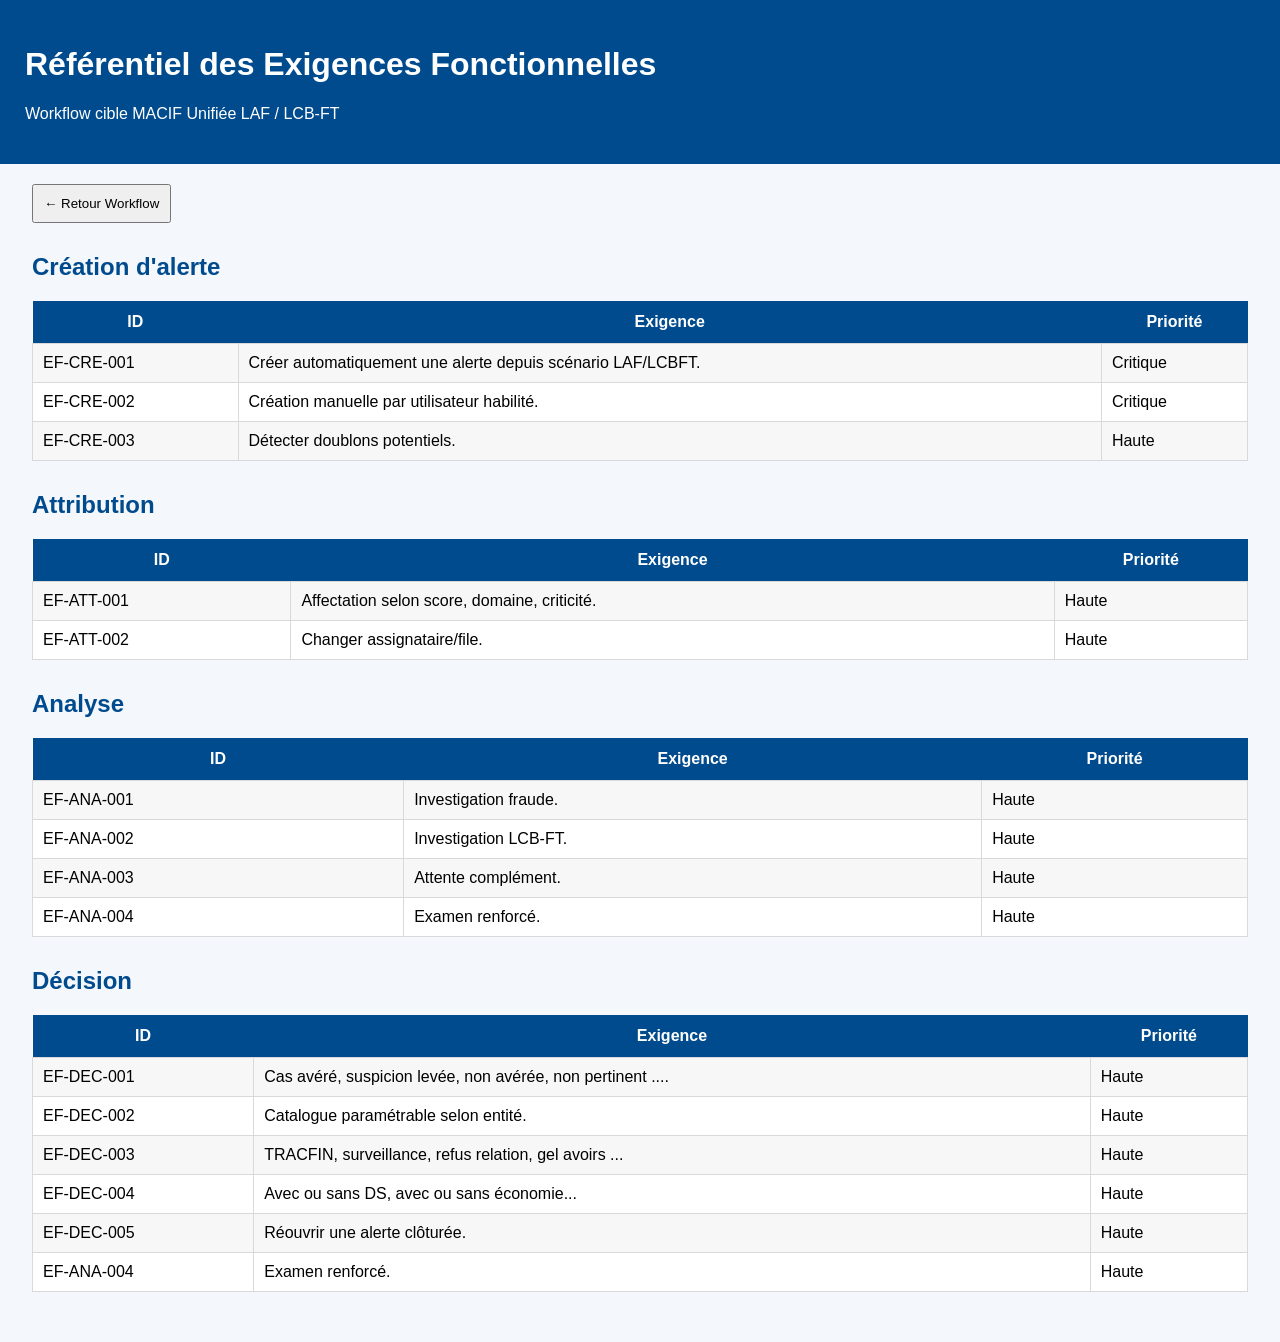
<file: Exigences.html>
<!DOCTYPE html>
<html lang="fr">
<head>
<meta charset="UTF-8">
<title>Exigences Fonctionnelles</title>
<link rel="stylesheet" href="./WFM.CSS?v=2">
</head>

<body>

<header class="header">
    <h1>Référentiel des Exigences Fonctionnelles</h1>
    <p>Workflow cible MACIF Unifiée LAF / LCB-FT</p>
</header>

<div class="container">

    <button onclick="history.back()">
        ← Retour Workflow
    </button>

    <h2>Création d'alerte</h2>

    <table>
        <tr>
            <th>ID</th>
            <th>Exigence</th>
            <th>Priorité</th>
        </tr>

        <tr>
            <td>EF-CRE-001</td>
            <td>Créer automatiquement une alerte depuis scénario LAF/LCBFT.</td>
            <td>Critique</td>
        </tr>

        <tr>
            <td>EF-CRE-002</td>
            <td>Création manuelle par utilisateur habilité.</td>
            <td>Critique</td>
        </tr>

        <tr>
            <td>EF-CRE-003</td>
            <td>Détecter doublons potentiels.</td>
            <td>Haute</td>
        </tr>

    </table>

    <h2>Attribution</h2>

    <table>
        <tr>
            <th>ID</th>
            <th>Exigence</th>
            <th>Priorité</th>
        </tr>

        <tr>
            <td>EF-ATT-001</td>
            <td>Affectation selon score, domaine, criticité.</td>
            <td>Haute</td>
        </tr>

        <tr>
            <td>EF-ATT-002</td>
            <td>Changer assignataire/file.</td>
            <td>Haute</td>
        </tr>

    </table>

 

    <h2>Analyse</h2>

    <table>
        <tr>
            <th>ID</th>
            <th>Exigence</th>
            <th>Priorité</th>
        </tr>

        <tr>
            <td>EF-ANA-001</td>
            <td>Investigation fraude.</td>
            <td>Haute</td>
        </tr>

        <tr>
            <td>EF-ANA-002</td>
            <td>Investigation LCB-FT.</td>
            <td>Haute</td>
        </tr>

        <tr>
            <td>EF-ANA-003</td>
            <td>Attente complément.</td>
            <td>Haute</td>
        </tr>

         <tr>
            <td>EF-ANA-004</td>
            <td>Examen renforcé.</td>
            <td>Haute</td>
        </tr>

    </table>

<h2>Décision</h2>

    <table>
        <tr>
            <th>ID</th>
            <th>Exigence</th>
            <th>Priorité</th>
        </tr>

        <tr>
            <td>EF-DEC-001</td>
            <td>Cas avéré, suspicion levée, non avérée, non pertinent ....</td>
            <td>Haute</td>
        </tr>

        <tr>
            <td>EF-DEC-002</td>
            <td>Catalogue paramétrable selon entité.</td>
            <td>Haute</td>
        </tr>

        <tr>
            <td>EF-DEC-003</td>
            <td>TRACFIN, surveillance, refus relation, gel avoirs ...</td>
            <td>Haute</td>
        </tr>
        <tr>
            <td>EF-DEC-004</td>
            <td>Avec ou sans DS, avec ou sans économie...</td>
            <td>Haute</td>
        </tr>
        <tr>
            <td>EF-DEC-005</td>
            <td>Réouvrir une alerte clôturée.</td>
            <td>Haute</td>
        </tr>

         <tr>
            <td>EF-ANA-004</td>
            <td>Examen renforcé.</td>
            <td>Haute</td>
        </tr>

    </table>

</div>

</body>
</html>
</file>
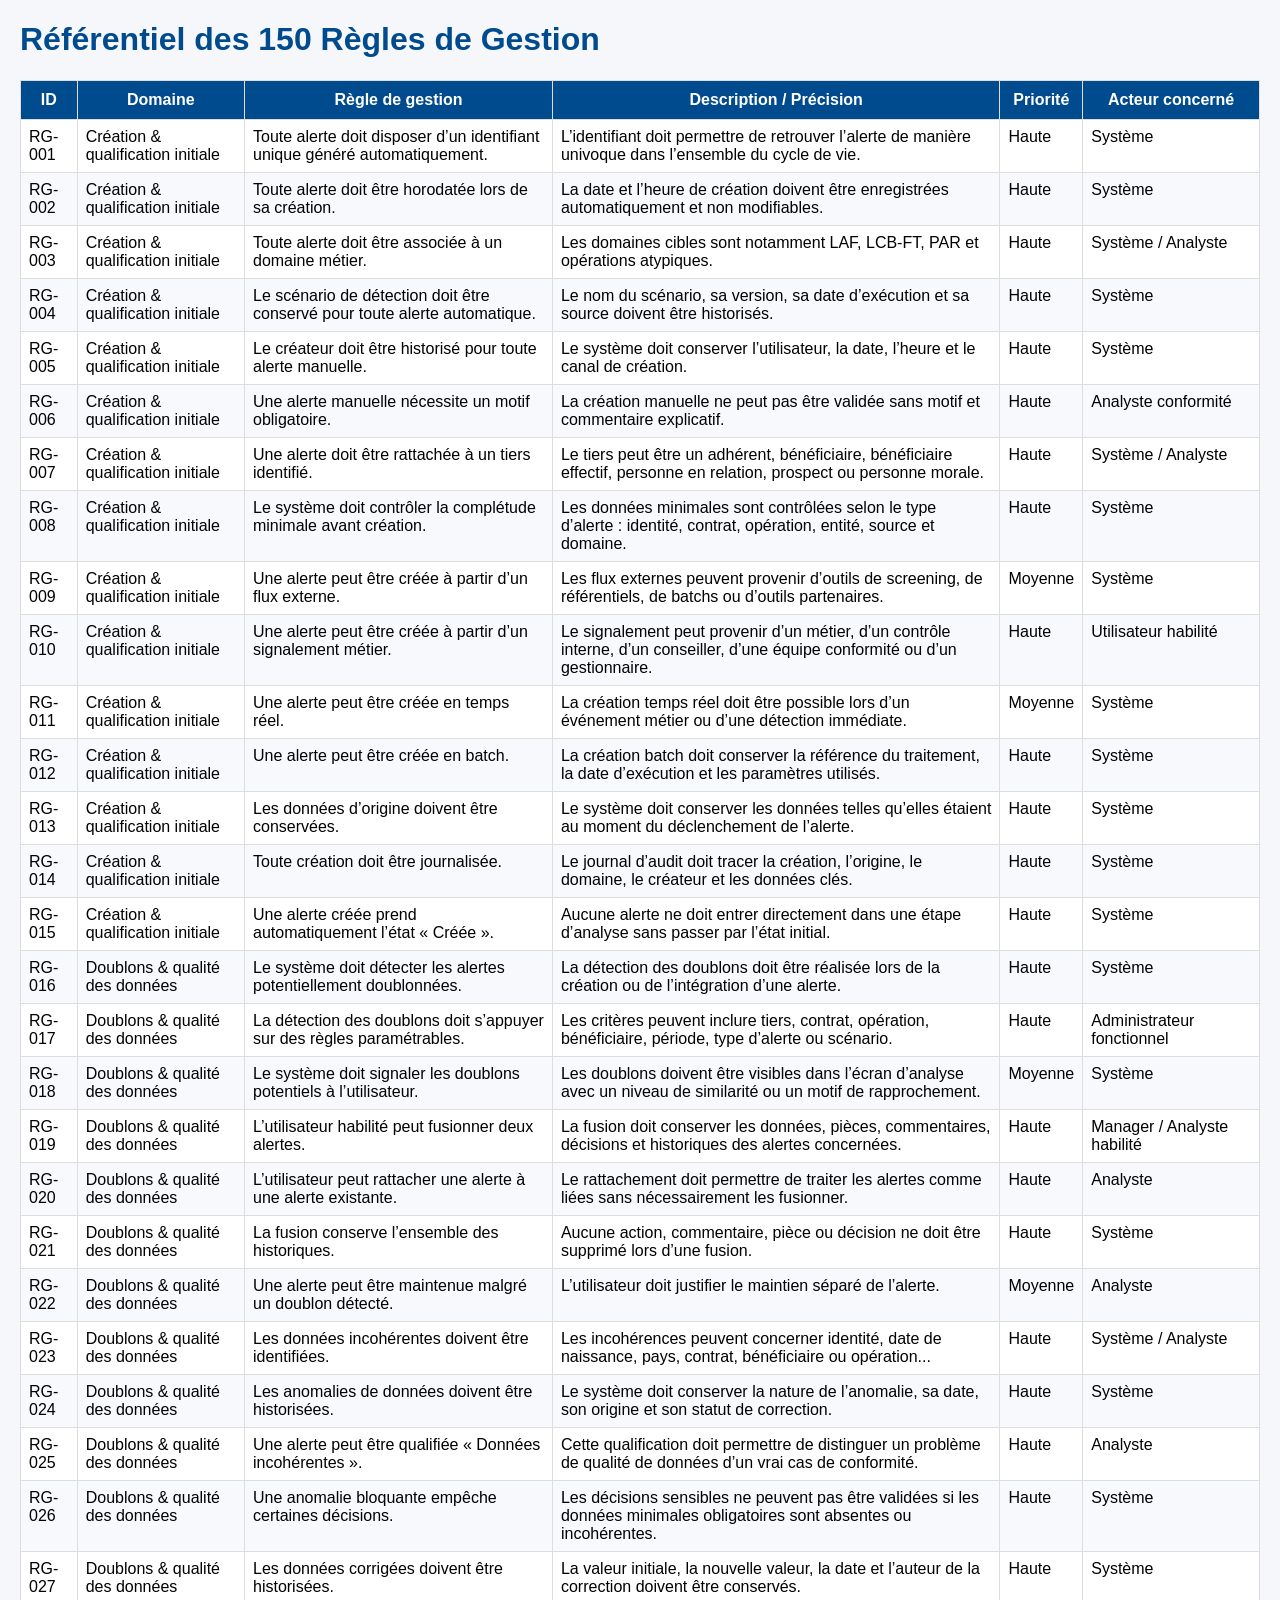
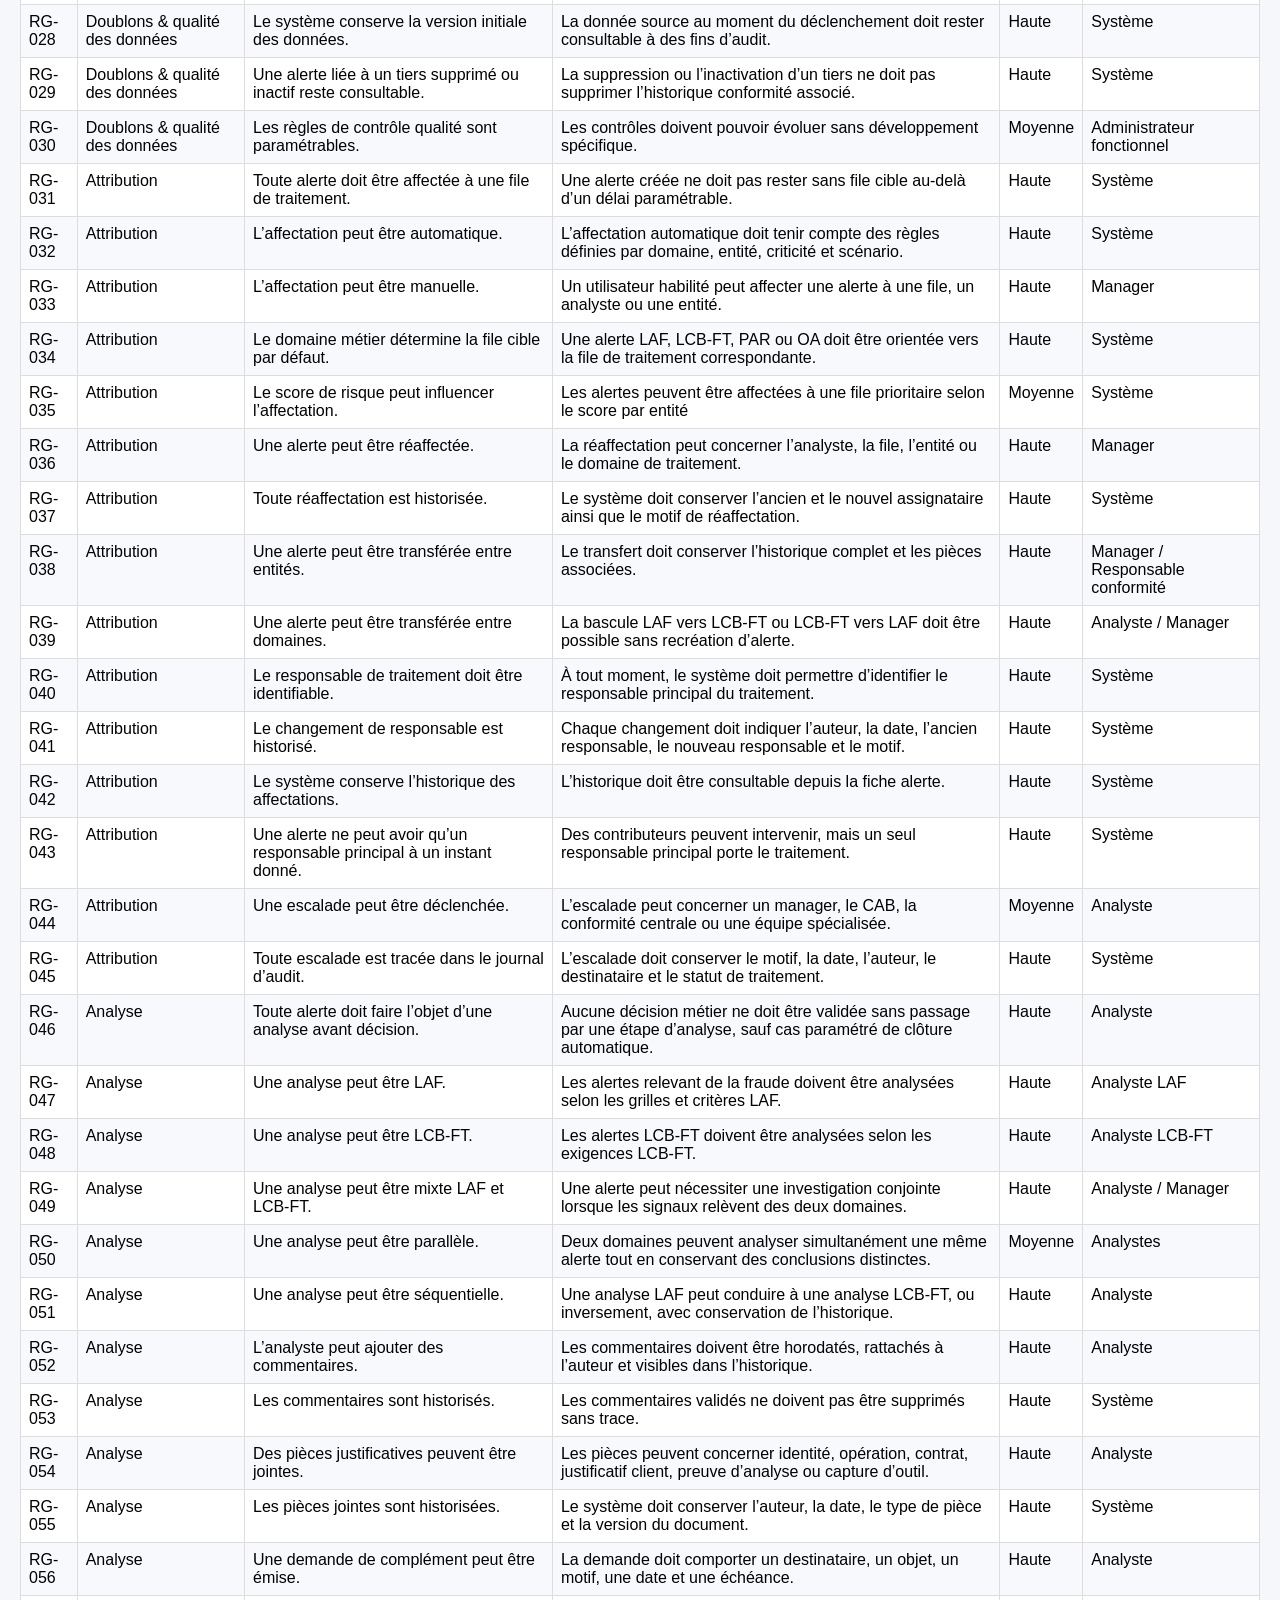
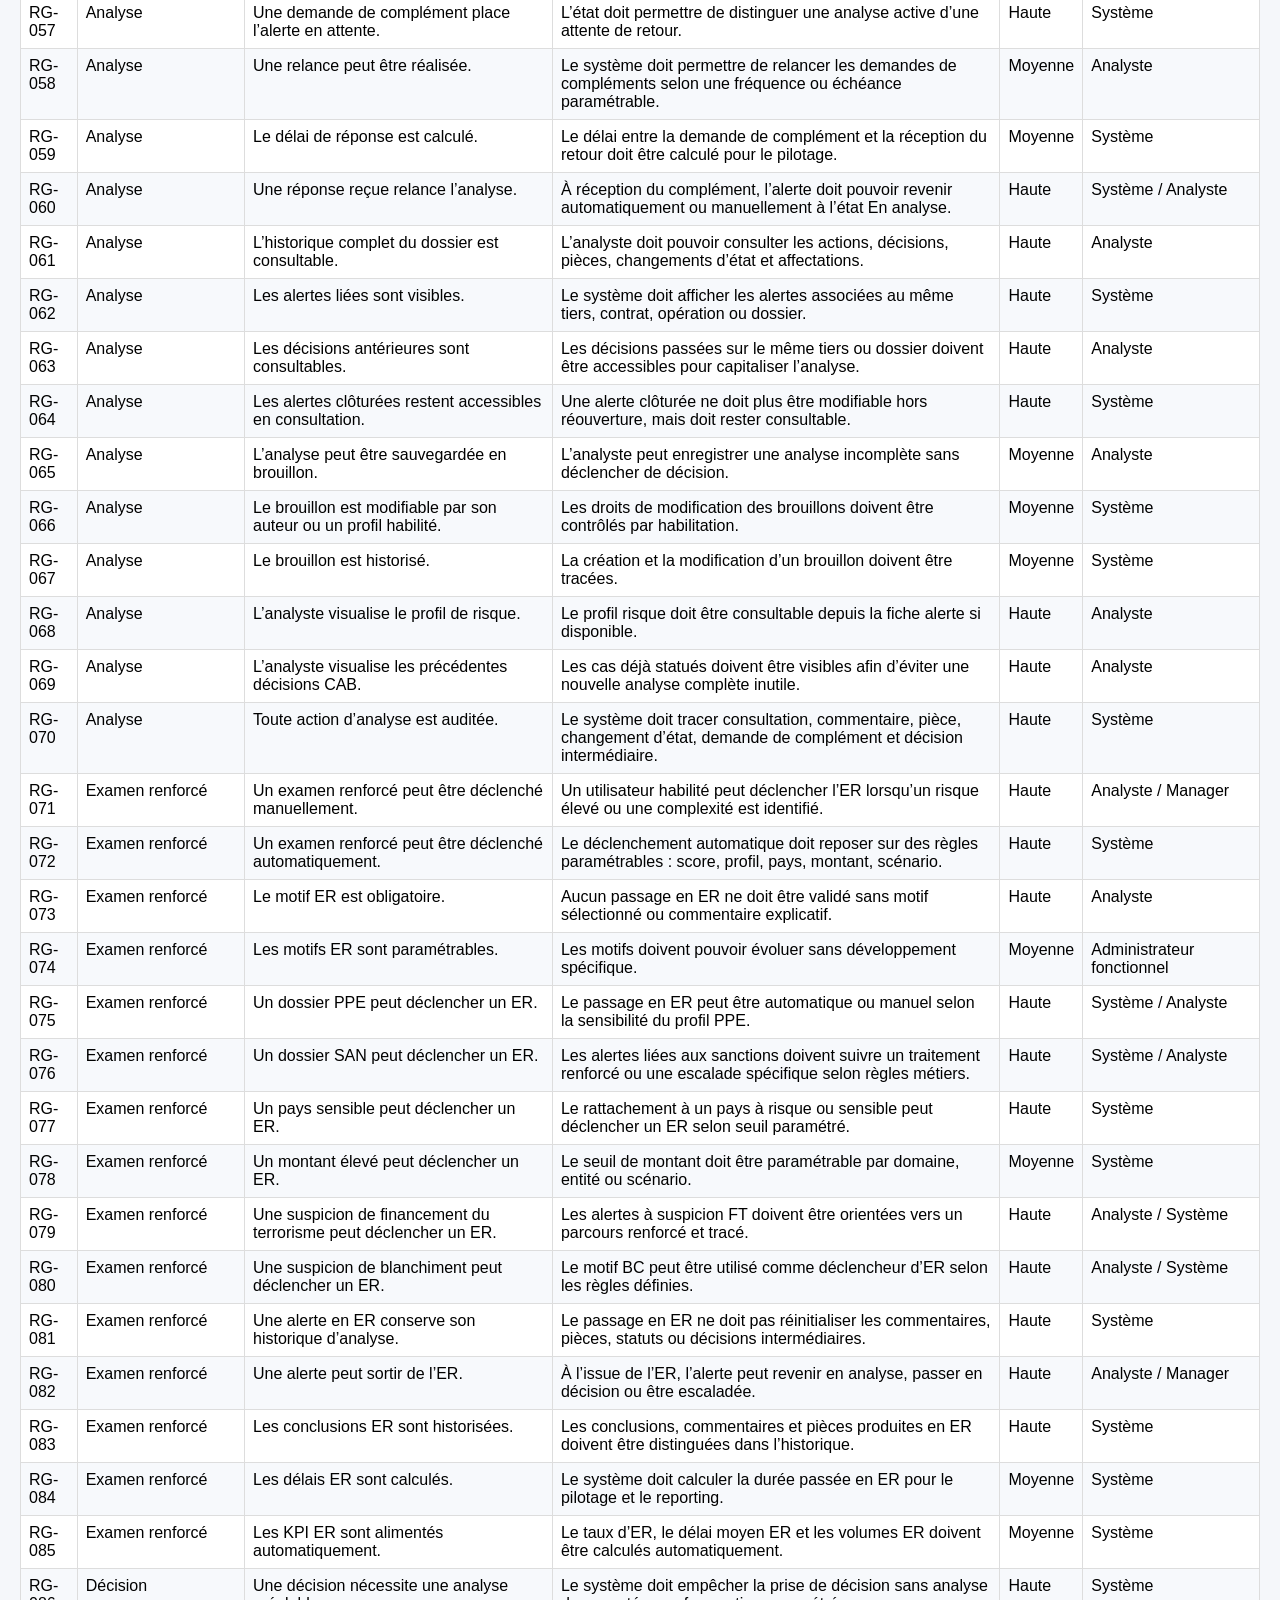
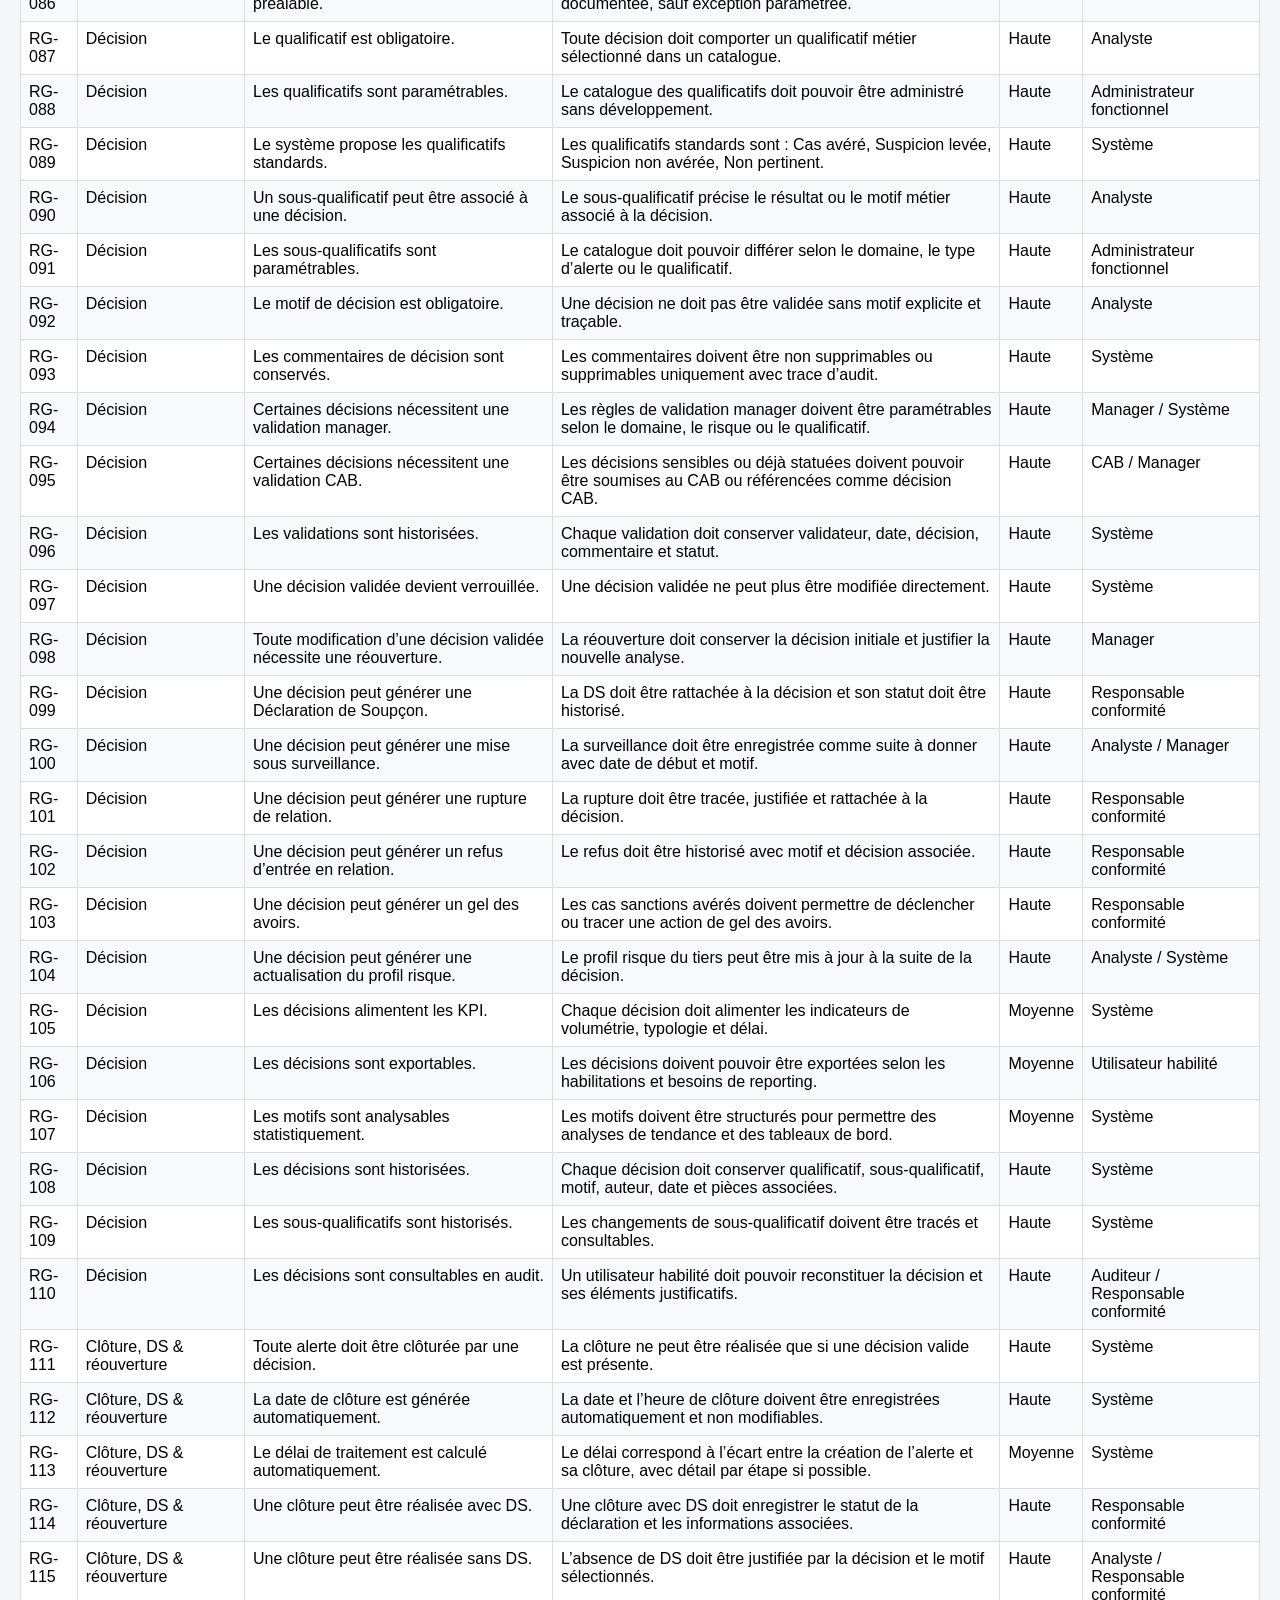
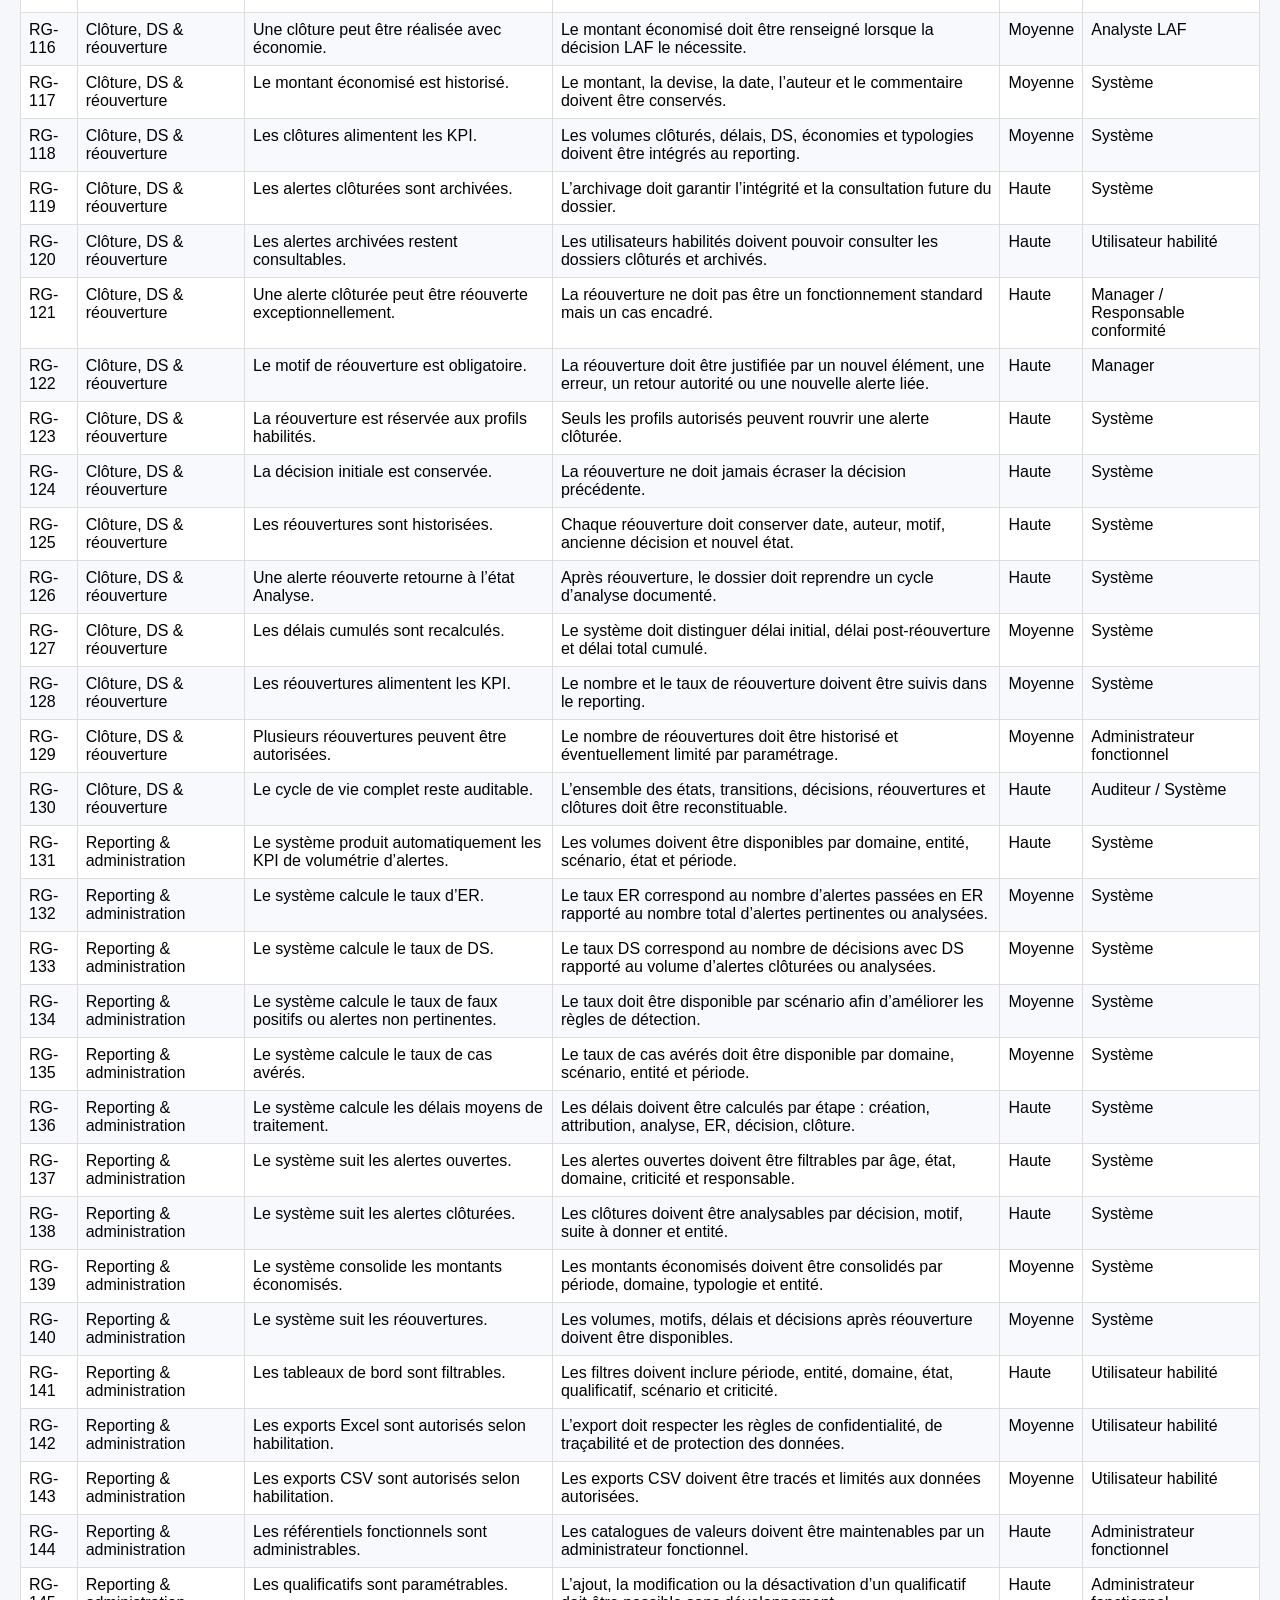
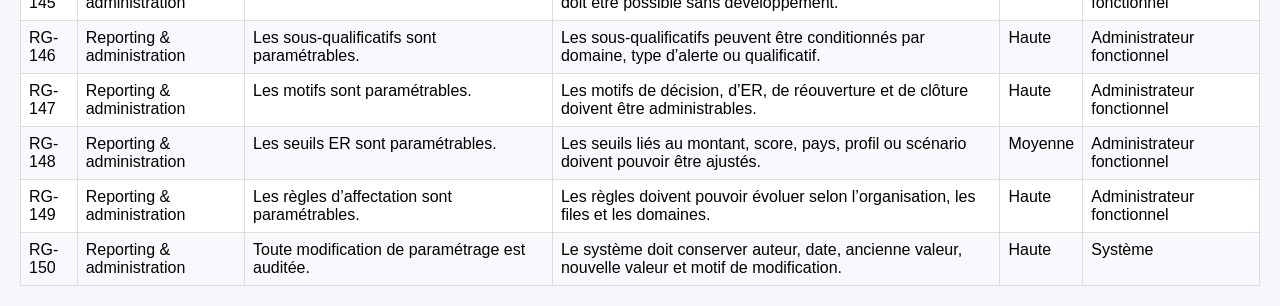
<file: ReglesGestion_Complet.html>
<!DOCTYPE html><html lang='fr'><head><meta charset='UTF-8'>
<title>ReglesGestion</title>
<style>
body{font-family:Arial,sans-serif;margin:20px;background:#f5f7fa}
h1{color:#004b8d}
table{width:100%;border-collapse:collapse;background:white}
th{background:#004b8d;color:white;padding:10px;border:1px solid #ddd}
td{border:1px solid #ddd;padding:8px;vertical-align:top}
tr:nth-child(even){background:#f7f9fc}
</style></head><body>
<h1>Référentiel des 150 Règles de Gestion</h1>
<table><thead><tr><th>ID</th><th>Domaine</th><th>Règle de gestion</th><th>Description / Précision</th><th>Priorité</th><th>Acteur concerné</th></tr></thead><tbody><tr><td>RG-001</td><td>Création &amp; qualification initiale</td><td>Toute alerte doit disposer d’un identifiant unique généré automatiquement.</td><td>L’identifiant doit permettre de retrouver l’alerte de manière univoque dans l’ensemble du cycle de vie.</td><td>Haute</td><td>Système</td></tr><tr><td>RG-002</td><td>Création &amp; qualification initiale</td><td>Toute alerte doit être horodatée lors de sa création.</td><td>La date et l’heure de création doivent être enregistrées automatiquement et non modifiables.</td><td>Haute</td><td>Système</td></tr><tr><td>RG-003</td><td>Création &amp; qualification initiale</td><td>Toute alerte doit être associée à un domaine métier.</td><td>Les domaines cibles sont notamment LAF, LCB-FT, PAR et opérations atypiques.</td><td>Haute</td><td>Système / Analyste</td></tr><tr><td>RG-004</td><td>Création &amp; qualification initiale</td><td>Le scénario de détection doit être conservé pour toute alerte automatique.</td><td>Le nom du scénario, sa version, sa date d’exécution et sa source doivent être historisés.</td><td>Haute</td><td>Système</td></tr><tr><td>RG-005</td><td>Création &amp; qualification initiale</td><td>Le créateur doit être historisé pour toute alerte manuelle.</td><td>Le système doit conserver l’utilisateur, la date, l’heure et le canal de création.</td><td>Haute</td><td>Système</td></tr><tr><td>RG-006</td><td>Création &amp; qualification initiale</td><td>Une alerte manuelle nécessite un motif obligatoire.</td><td>La création manuelle ne peut pas être validée sans motif et commentaire explicatif.</td><td>Haute</td><td>Analyste conformité</td></tr><tr><td>RG-007</td><td>Création &amp; qualification initiale</td><td>Une alerte doit être rattachée à un tiers identifié.</td><td>Le tiers peut être un adhérent, bénéficiaire, bénéficiaire effectif, personne en relation, prospect ou personne morale.</td><td>Haute</td><td>Système / Analyste</td></tr><tr><td>RG-008</td><td>Création &amp; qualification initiale</td><td>Le système doit contrôler la complétude minimale avant création.</td><td>Les données minimales sont contrôlées selon le type d’alerte : identité, contrat, opération, entité, source et domaine.</td><td>Haute</td><td>Système</td></tr><tr><td>RG-009</td><td>Création &amp; qualification initiale</td><td>Une alerte peut être créée à partir d’un flux externe.</td><td>Les flux externes peuvent provenir d’outils de screening, de référentiels, de batchs ou d’outils partenaires.</td><td>Moyenne</td><td>Système</td></tr><tr><td>RG-010</td><td>Création &amp; qualification initiale</td><td>Une alerte peut être créée à partir d’un signalement métier.</td><td>Le signalement peut provenir d’un métier, d’un contrôle interne, d’un conseiller, d’une équipe conformité ou d’un gestionnaire.</td><td>Haute</td><td>Utilisateur habilité</td></tr><tr><td>RG-011</td><td>Création &amp; qualification initiale</td><td>Une alerte peut être créée en temps réel.</td><td>La création temps réel doit être possible lors d’un événement métier ou d’une détection immédiate.</td><td>Moyenne</td><td>Système</td></tr><tr><td>RG-012</td><td>Création &amp; qualification initiale</td><td>Une alerte peut être créée en batch.</td><td>La création batch doit conserver la référence du traitement, la date d’exécution et les paramètres utilisés.</td><td>Haute</td><td>Système</td></tr><tr><td>RG-013</td><td>Création &amp; qualification initiale</td><td>Les données d’origine doivent être conservées.</td><td>Le système doit conserver les données telles qu’elles étaient au moment du déclenchement de l’alerte.</td><td>Haute</td><td>Système</td></tr><tr><td>RG-014</td><td>Création &amp; qualification initiale</td><td>Toute création doit être journalisée.</td><td>Le journal d’audit doit tracer la création, l’origine, le domaine, le créateur et les données clés.</td><td>Haute</td><td>Système</td></tr><tr><td>RG-015</td><td>Création &amp; qualification initiale</td><td>Une alerte créée prend automatiquement l’état « Créée ».</td><td>Aucune alerte ne doit entrer directement dans une étape d’analyse sans passer par l’état initial.</td><td>Haute</td><td>Système</td></tr><tr><td>RG-016</td><td>Doublons &amp; qualité des données</td><td>Le système doit détecter les alertes potentiellement doublonnées.</td><td>La détection des doublons doit être réalisée lors de la création ou de l’intégration d’une alerte.</td><td>Haute</td><td>Système</td></tr><tr><td>RG-017</td><td>Doublons &amp; qualité des données</td><td>La détection des doublons doit s’appuyer sur des règles paramétrables.</td><td>Les critères peuvent inclure tiers, contrat, opération, bénéficiaire, période, type d’alerte ou scénario.</td><td>Haute</td><td>Administrateur fonctionnel</td></tr><tr><td>RG-018</td><td>Doublons &amp; qualité des données</td><td>Le système doit signaler les doublons potentiels à l’utilisateur.</td><td>Les doublons doivent être visibles dans l’écran d’analyse avec un niveau de similarité ou un motif de rapprochement.</td><td>Moyenne</td><td>Système</td></tr><tr><td>RG-019</td><td>Doublons &amp; qualité des données</td><td>L’utilisateur habilité peut fusionner deux alertes.</td><td>La fusion doit conserver les données, pièces, commentaires, décisions et historiques des alertes concernées.</td><td>Haute</td><td>Manager / Analyste habilité</td></tr><tr><td>RG-020</td><td>Doublons &amp; qualité des données</td><td>L’utilisateur peut rattacher une alerte à une alerte existante.</td><td>Le rattachement doit permettre de traiter les alertes comme liées sans nécessairement les fusionner.</td><td>Haute</td><td>Analyste</td></tr><tr><td>RG-021</td><td>Doublons &amp; qualité des données</td><td>La fusion conserve l’ensemble des historiques.</td><td>Aucune action, commentaire, pièce ou décision ne doit être supprimé lors d’une fusion.</td><td>Haute</td><td>Système</td></tr><tr><td>RG-022</td><td>Doublons &amp; qualité des données</td><td>Une alerte peut être maintenue malgré un doublon détecté.</td><td>L’utilisateur doit justifier le maintien séparé de l’alerte.</td><td>Moyenne</td><td>Analyste</td></tr><tr><td>RG-023</td><td>Doublons &amp; qualité des données</td><td>Les données incohérentes doivent être identifiées.</td><td>Les incohérences peuvent concerner identité, date de naissance, pays, contrat, bénéficiaire ou opération...</td><td>Haute</td><td>Système / Analyste</td></tr><tr><td>RG-024</td><td>Doublons &amp; qualité des données</td><td>Les anomalies de données doivent être historisées.</td><td>Le système doit conserver la nature de l’anomalie, sa date, son origine et son statut de correction.</td><td>Haute</td><td>Système</td></tr><tr><td>RG-025</td><td>Doublons &amp; qualité des données</td><td>Une alerte peut être qualifiée « Données incohérentes ».</td><td>Cette qualification doit permettre de distinguer un problème de qualité de données d’un vrai cas de conformité.</td><td>Haute</td><td>Analyste</td></tr><tr><td>RG-026</td><td>Doublons &amp; qualité des données</td><td>Une anomalie bloquante empêche certaines décisions.</td><td>Les décisions sensibles ne peuvent pas être validées si les données minimales obligatoires sont absentes ou incohérentes.</td><td>Haute</td><td>Système</td></tr><tr><td>RG-027</td><td>Doublons &amp; qualité des données</td><td>Les données corrigées doivent être historisées.</td><td>La valeur initiale, la nouvelle valeur, la date et l’auteur de la correction doivent être conservés.</td><td>Haute</td><td>Système</td></tr><tr><td>RG-028</td><td>Doublons &amp; qualité des données</td><td>Le système conserve la version initiale des données.</td><td>La donnée source au moment du déclenchement doit rester consultable à des fins d’audit.</td><td>Haute</td><td>Système</td></tr><tr><td>RG-029</td><td>Doublons &amp; qualité des données</td><td>Une alerte liée à un tiers supprimé ou inactif reste consultable.</td><td>La suppression ou l’inactivation d’un tiers ne doit pas supprimer l’historique conformité associé.</td><td>Haute</td><td>Système</td></tr><tr><td>RG-030</td><td>Doublons &amp; qualité des données</td><td>Les règles de contrôle qualité sont paramétrables.</td><td>Les contrôles doivent pouvoir évoluer sans développement spécifique.</td><td>Moyenne</td><td>Administrateur fonctionnel</td></tr><tr><td>RG-031</td><td>Attribution</td><td>Toute alerte doit être affectée à une file de traitement.</td><td>Une alerte créée ne doit pas rester sans file cible au-delà d’un délai paramétrable.</td><td>Haute</td><td>Système</td></tr><tr><td>RG-032</td><td>Attribution</td><td>L’affectation peut être automatique.</td><td>L’affectation automatique doit tenir compte des règles définies par domaine, entité, criticité et scénario.</td><td>Haute</td><td>Système</td></tr><tr><td>RG-033</td><td>Attribution</td><td>L’affectation peut être manuelle.</td><td>Un utilisateur habilité peut affecter une alerte à une file, un analyste ou une entité.</td><td>Haute</td><td>Manager</td></tr><tr><td>RG-034</td><td>Attribution</td><td>Le domaine métier détermine la file cible par défaut.</td><td>Une alerte LAF, LCB-FT, PAR ou OA doit être orientée vers la file de traitement correspondante.</td><td>Haute</td><td>Système</td></tr><tr><td>RG-035</td><td>Attribution</td><td>Le score de risque peut influencer l’affectation.</td><td>Les alertes peuvent être affectées à une file prioritaire selon le score par entité</td><td>Moyenne</td><td>Système</td></tr><tr><td>RG-036</td><td>Attribution</td><td>Une alerte peut être réaffectée.</td><td>La réaffectation peut concerner l’analyste, la file, l’entité ou le domaine de traitement.</td><td>Haute</td><td>Manager</td></tr><tr><td>RG-037</td><td>Attribution</td><td>Toute réaffectation est historisée.</td><td>Le système doit conserver l’ancien et le nouvel assignataire ainsi que le motif de réaffectation.</td><td>Haute</td><td>Système</td></tr><tr><td>RG-038</td><td>Attribution</td><td>Une alerte peut être transférée entre entités.</td><td>Le transfert doit conserver l’historique complet et les pièces associées.</td><td>Haute</td><td>Manager / Responsable conformité</td></tr><tr><td>RG-039</td><td>Attribution</td><td>Une alerte peut être transférée entre domaines.</td><td>La bascule LAF vers LCB-FT ou LCB-FT vers LAF doit être possible sans recréation d’alerte.</td><td>Haute</td><td>Analyste / Manager</td></tr><tr><td>RG-040</td><td>Attribution</td><td>Le responsable de traitement doit être identifiable.</td><td>À tout moment, le système doit permettre d’identifier le responsable principal du traitement.</td><td>Haute</td><td>Système</td></tr><tr><td>RG-041</td><td>Attribution</td><td>Le changement de responsable est historisé.</td><td>Chaque changement doit indiquer l’auteur, la date, l’ancien responsable, le nouveau responsable et le motif.</td><td>Haute</td><td>Système</td></tr><tr><td>RG-042</td><td>Attribution</td><td>Le système conserve l’historique des affectations.</td><td>L’historique doit être consultable depuis la fiche alerte.</td><td>Haute</td><td>Système</td></tr><tr><td>RG-043</td><td>Attribution</td><td>Une alerte ne peut avoir qu’un responsable principal à un instant donné.</td><td>Des contributeurs peuvent intervenir, mais un seul responsable principal porte le traitement.</td><td>Haute</td><td>Système</td></tr><tr><td>RG-044</td><td>Attribution</td><td>Une escalade peut être déclenchée.</td><td>L’escalade peut concerner un manager, le CAB, la conformité centrale ou une équipe spécialisée.</td><td>Moyenne</td><td>Analyste</td></tr><tr><td>RG-045</td><td>Attribution</td><td>Toute escalade est tracée dans le journal d’audit.</td><td>L’escalade doit conserver le motif, la date, l’auteur, le destinataire et le statut de traitement.</td><td>Haute</td><td>Système</td></tr><tr><td>RG-046</td><td>Analyse</td><td>Toute alerte doit faire l’objet d’une analyse avant décision.</td><td>Aucune décision métier ne doit être validée sans passage par une étape d’analyse, sauf cas paramétré de clôture automatique.</td><td>Haute</td><td>Analyste</td></tr><tr><td>RG-047</td><td>Analyse</td><td>Une analyse peut être LAF.</td><td>Les alertes relevant de la fraude doivent être analysées selon les grilles et critères LAF.</td><td>Haute</td><td>Analyste LAF</td></tr><tr><td>RG-048</td><td>Analyse</td><td>Une analyse peut être LCB-FT.</td><td>Les alertes LCB-FT doivent être analysées selon les exigences LCB-FT.</td><td>Haute</td><td>Analyste LCB-FT</td></tr><tr><td>RG-049</td><td>Analyse</td><td>Une analyse peut être mixte LAF et LCB-FT.</td><td>Une alerte peut nécessiter une investigation conjointe lorsque les signaux relèvent des deux domaines.</td><td>Haute</td><td>Analyste / Manager</td></tr><tr><td>RG-050</td><td>Analyse</td><td>Une analyse peut être parallèle.</td><td>Deux domaines peuvent analyser simultanément une même alerte tout en conservant des conclusions distinctes.</td><td>Moyenne</td><td>Analystes</td></tr><tr><td>RG-051</td><td>Analyse</td><td>Une analyse peut être séquentielle.</td><td>Une analyse LAF peut conduire à une analyse LCB-FT, ou inversement, avec conservation de l’historique.</td><td>Haute</td><td>Analyste</td></tr><tr><td>RG-052</td><td>Analyse</td><td>L’analyste peut ajouter des commentaires.</td><td>Les commentaires doivent être horodatés, rattachés à l’auteur et visibles dans l’historique.</td><td>Haute</td><td>Analyste</td></tr><tr><td>RG-053</td><td>Analyse</td><td>Les commentaires sont historisés.</td><td>Les commentaires validés ne doivent pas être supprimés sans trace.</td><td>Haute</td><td>Système</td></tr><tr><td>RG-054</td><td>Analyse</td><td>Des pièces justificatives peuvent être jointes.</td><td>Les pièces peuvent concerner identité, opération, contrat, justificatif client, preuve d’analyse ou capture d’outil.</td><td>Haute</td><td>Analyste</td></tr><tr><td>RG-055</td><td>Analyse</td><td>Les pièces jointes sont historisées.</td><td>Le système doit conserver l’auteur, la date, le type de pièce et la version du document.</td><td>Haute</td><td>Système</td></tr><tr><td>RG-056</td><td>Analyse</td><td>Une demande de complément peut être émise.</td><td>La demande doit comporter un destinataire, un objet, un motif, une date et une échéance.</td><td>Haute</td><td>Analyste</td></tr><tr><td>RG-057</td><td>Analyse</td><td>Une demande de complément place l’alerte en attente.</td><td>L’état doit permettre de distinguer une analyse active d’une attente de retour.</td><td>Haute</td><td>Système</td></tr><tr><td>RG-058</td><td>Analyse</td><td>Une relance peut être réalisée.</td><td>Le système doit permettre de relancer les demandes de compléments selon une fréquence ou échéance paramétrable.</td><td>Moyenne</td><td>Analyste</td></tr><tr><td>RG-059</td><td>Analyse</td><td>Le délai de réponse est calculé.</td><td>Le délai entre la demande de complément et la réception du retour doit être calculé pour le pilotage.</td><td>Moyenne</td><td>Système</td></tr><tr><td>RG-060</td><td>Analyse</td><td>Une réponse reçue relance l’analyse.</td><td>À réception du complément, l’alerte doit pouvoir revenir automatiquement ou manuellement à l’état En analyse.</td><td>Haute</td><td>Système / Analyste</td></tr><tr><td>RG-061</td><td>Analyse</td><td>L’historique complet du dossier est consultable.</td><td>L’analyste doit pouvoir consulter les actions, décisions, pièces, changements d’état et affectations.</td><td>Haute</td><td>Analyste</td></tr><tr><td>RG-062</td><td>Analyse</td><td>Les alertes liées sont visibles.</td><td>Le système doit afficher les alertes associées au même tiers, contrat, opération ou dossier.</td><td>Haute</td><td>Système</td></tr><tr><td>RG-063</td><td>Analyse</td><td>Les décisions antérieures sont consultables.</td><td>Les décisions passées sur le même tiers ou dossier doivent être accessibles pour capitaliser l’analyse.</td><td>Haute</td><td>Analyste</td></tr><tr><td>RG-064</td><td>Analyse</td><td>Les alertes clôturées restent accessibles en consultation.</td><td>Une alerte clôturée ne doit plus être modifiable hors réouverture, mais doit rester consultable.</td><td>Haute</td><td>Système</td></tr><tr><td>RG-065</td><td>Analyse</td><td>L’analyse peut être sauvegardée en brouillon.</td><td>L’analyste peut enregistrer une analyse incomplète sans déclencher de décision.</td><td>Moyenne</td><td>Analyste</td></tr><tr><td>RG-066</td><td>Analyse</td><td>Le brouillon est modifiable par son auteur ou un profil habilité.</td><td>Les droits de modification des brouillons doivent être contrôlés par habilitation.</td><td>Moyenne</td><td>Système</td></tr><tr><td>RG-067</td><td>Analyse</td><td>Le brouillon est historisé.</td><td>La création et la modification d’un brouillon doivent être tracées.</td><td>Moyenne</td><td>Système</td></tr><tr><td>RG-068</td><td>Analyse</td><td>L’analyste visualise le profil de risque.</td><td>Le profil risque doit être consultable depuis la fiche alerte si disponible.</td><td>Haute</td><td>Analyste</td></tr><tr><td>RG-069</td><td>Analyse</td><td>L’analyste visualise les précédentes décisions CAB.</td><td>Les cas déjà statués doivent être visibles afin d’éviter une nouvelle analyse complète inutile.</td><td>Haute</td><td>Analyste</td></tr><tr><td>RG-070</td><td>Analyse</td><td>Toute action d’analyse est auditée.</td><td>Le système doit tracer consultation, commentaire, pièce, changement d’état, demande de complément et décision intermédiaire.</td><td>Haute</td><td>Système</td></tr><tr><td>RG-071</td><td>Examen renforcé</td><td>Un examen renforcé peut être déclenché manuellement.</td><td>Un utilisateur habilité peut déclencher l’ER lorsqu’un risque élevé ou une complexité est identifié.</td><td>Haute</td><td>Analyste / Manager</td></tr><tr><td>RG-072</td><td>Examen renforcé</td><td>Un examen renforcé peut être déclenché automatiquement.</td><td>Le déclenchement automatique doit reposer sur des règles paramétrables : score, profil, pays, montant, scénario.</td><td>Haute</td><td>Système</td></tr><tr><td>RG-073</td><td>Examen renforcé</td><td>Le motif ER est obligatoire.</td><td>Aucun passage en ER ne doit être validé sans motif sélectionné ou commentaire explicatif.</td><td>Haute</td><td>Analyste</td></tr><tr><td>RG-074</td><td>Examen renforcé</td><td>Les motifs ER sont paramétrables.</td><td>Les motifs doivent pouvoir évoluer sans développement spécifique.</td><td>Moyenne</td><td>Administrateur fonctionnel</td></tr><tr><td>RG-075</td><td>Examen renforcé</td><td>Un dossier PPE peut déclencher un ER.</td><td>Le passage en ER peut être automatique ou manuel selon la sensibilité du profil PPE.</td><td>Haute</td><td>Système / Analyste</td></tr><tr><td>RG-076</td><td>Examen renforcé</td><td>Un dossier SAN peut déclencher un ER.</td><td>Les alertes liées aux sanctions doivent suivre un traitement renforcé ou une escalade spécifique selon règles métiers.</td><td>Haute</td><td>Système / Analyste</td></tr><tr><td>RG-077</td><td>Examen renforcé</td><td>Un pays sensible peut déclencher un ER.</td><td>Le rattachement à un pays à risque ou sensible peut déclencher un ER selon seuil paramétré.</td><td>Haute</td><td>Système</td></tr><tr><td>RG-078</td><td>Examen renforcé</td><td>Un montant élevé peut déclencher un ER.</td><td>Le seuil de montant doit être paramétrable par domaine, entité ou scénario.</td><td>Moyenne</td><td>Système</td></tr><tr><td>RG-079</td><td>Examen renforcé</td><td>Une suspicion de financement du terrorisme peut déclencher un ER.</td><td>Les alertes à suspicion FT doivent être orientées vers un parcours renforcé et tracé.</td><td>Haute</td><td>Analyste / Système</td></tr><tr><td>RG-080</td><td>Examen renforcé</td><td>Une suspicion de blanchiment peut déclencher un ER.</td><td>Le motif BC peut être utilisé comme déclencheur d’ER selon les règles définies.</td><td>Haute</td><td>Analyste / Système</td></tr><tr><td>RG-081</td><td>Examen renforcé</td><td>Une alerte en ER conserve son historique d’analyse.</td><td>Le passage en ER ne doit pas réinitialiser les commentaires, pièces, statuts ou décisions intermédiaires.</td><td>Haute</td><td>Système</td></tr><tr><td>RG-082</td><td>Examen renforcé</td><td>Une alerte peut sortir de l’ER.</td><td>À l’issue de l’ER, l’alerte peut revenir en analyse, passer en décision ou être escaladée.</td><td>Haute</td><td>Analyste / Manager</td></tr><tr><td>RG-083</td><td>Examen renforcé</td><td>Les conclusions ER sont historisées.</td><td>Les conclusions, commentaires et pièces produites en ER doivent être distinguées dans l’historique.</td><td>Haute</td><td>Système</td></tr><tr><td>RG-084</td><td>Examen renforcé</td><td>Les délais ER sont calculés.</td><td>Le système doit calculer la durée passée en ER pour le pilotage et le reporting.</td><td>Moyenne</td><td>Système</td></tr><tr><td>RG-085</td><td>Examen renforcé</td><td>Les KPI ER sont alimentés automatiquement.</td><td>Le taux d’ER, le délai moyen ER et les volumes ER doivent être calculés automatiquement.</td><td>Moyenne</td><td>Système</td></tr><tr><td>RG-086</td><td>Décision</td><td>Une décision nécessite une analyse préalable.</td><td>Le système doit empêcher la prise de décision sans analyse documentée, sauf exception paramétrée.</td><td>Haute</td><td>Système</td></tr><tr><td>RG-087</td><td>Décision</td><td>Le qualificatif est obligatoire.</td><td>Toute décision doit comporter un qualificatif métier sélectionné dans un catalogue.</td><td>Haute</td><td>Analyste</td></tr><tr><td>RG-088</td><td>Décision</td><td>Les qualificatifs sont paramétrables.</td><td>Le catalogue des qualificatifs doit pouvoir être administré sans développement.</td><td>Haute</td><td>Administrateur fonctionnel</td></tr><tr><td>RG-089</td><td>Décision</td><td>Le système propose les qualificatifs standards.</td><td>Les qualificatifs standards sont : Cas avéré, Suspicion levée, Suspicion non avérée, Non pertinent.</td><td>Haute</td><td>Système</td></tr><tr><td>RG-090</td><td>Décision</td><td>Un sous-qualificatif peut être associé à une décision.</td><td>Le sous-qualificatif précise le résultat ou le motif métier associé à la décision.</td><td>Haute</td><td>Analyste</td></tr><tr><td>RG-091</td><td>Décision</td><td>Les sous-qualificatifs sont paramétrables.</td><td>Le catalogue doit pouvoir différer selon le domaine, le type d’alerte ou le qualificatif.</td><td>Haute</td><td>Administrateur fonctionnel</td></tr><tr><td>RG-092</td><td>Décision</td><td>Le motif de décision est obligatoire.</td><td>Une décision ne doit pas être validée sans motif explicite et traçable.</td><td>Haute</td><td>Analyste</td></tr><tr><td>RG-093</td><td>Décision</td><td>Les commentaires de décision sont conservés.</td><td>Les commentaires doivent être non supprimables ou supprimables uniquement avec trace d’audit.</td><td>Haute</td><td>Système</td></tr><tr><td>RG-094</td><td>Décision</td><td>Certaines décisions nécessitent une validation manager.</td><td>Les règles de validation manager doivent être paramétrables selon le domaine, le risque ou le qualificatif.</td><td>Haute</td><td>Manager / Système</td></tr><tr><td>RG-095</td><td>Décision</td><td>Certaines décisions nécessitent une validation CAB.</td><td>Les décisions sensibles ou déjà statuées doivent pouvoir être soumises au CAB ou référencées comme décision CAB.</td><td>Haute</td><td>CAB / Manager</td></tr><tr><td>RG-096</td><td>Décision</td><td>Les validations sont historisées.</td><td>Chaque validation doit conserver validateur, date, décision, commentaire et statut.</td><td>Haute</td><td>Système</td></tr><tr><td>RG-097</td><td>Décision</td><td>Une décision validée devient verrouillée.</td><td>Une décision validée ne peut plus être modifiée directement.</td><td>Haute</td><td>Système</td></tr><tr><td>RG-098</td><td>Décision</td><td>Toute modification d’une décision validée nécessite une réouverture.</td><td>La réouverture doit conserver la décision initiale et justifier la nouvelle analyse.</td><td>Haute</td><td>Manager</td></tr><tr><td>RG-099</td><td>Décision</td><td>Une décision peut générer une Déclaration de Soupçon.</td><td>La DS doit être rattachée à la décision et son statut doit être historisé.</td><td>Haute</td><td>Responsable conformité</td></tr><tr><td>RG-100</td><td>Décision</td><td>Une décision peut générer une mise sous surveillance.</td><td>La surveillance doit être enregistrée comme suite à donner avec date de début et motif.</td><td>Haute</td><td>Analyste / Manager</td></tr><tr><td>RG-101</td><td>Décision</td><td>Une décision peut générer une rupture de relation.</td><td>La rupture doit être tracée, justifiée et rattachée à la décision.</td><td>Haute</td><td>Responsable conformité</td></tr><tr><td>RG-102</td><td>Décision</td><td>Une décision peut générer un refus d’entrée en relation.</td><td>Le refus doit être historisé avec motif et décision associée.</td><td>Haute</td><td>Responsable conformité</td></tr><tr><td>RG-103</td><td>Décision</td><td>Une décision peut générer un gel des avoirs.</td><td>Les cas sanctions avérés doivent permettre de déclencher ou tracer une action de gel des avoirs.</td><td>Haute</td><td>Responsable conformité</td></tr><tr><td>RG-104</td><td>Décision</td><td>Une décision peut générer une actualisation du profil risque.</td><td>Le profil risque du tiers peut être mis à jour à la suite de la décision.</td><td>Haute</td><td>Analyste / Système</td></tr><tr><td>RG-105</td><td>Décision</td><td>Les décisions alimentent les KPI.</td><td>Chaque décision doit alimenter les indicateurs de volumétrie, typologie et délai.</td><td>Moyenne</td><td>Système</td></tr><tr><td>RG-106</td><td>Décision</td><td>Les décisions sont exportables.</td><td>Les décisions doivent pouvoir être exportées selon les habilitations et besoins de reporting.</td><td>Moyenne</td><td>Utilisateur habilité</td></tr><tr><td>RG-107</td><td>Décision</td><td>Les motifs sont analysables statistiquement.</td><td>Les motifs doivent être structurés pour permettre des analyses de tendance et des tableaux de bord.</td><td>Moyenne</td><td>Système</td></tr><tr><td>RG-108</td><td>Décision</td><td>Les décisions sont historisées.</td><td>Chaque décision doit conserver qualificatif, sous-qualificatif, motif, auteur, date et pièces associées.</td><td>Haute</td><td>Système</td></tr><tr><td>RG-109</td><td>Décision</td><td>Les sous-qualificatifs sont historisés.</td><td>Les changements de sous-qualificatif doivent être tracés et consultables.</td><td>Haute</td><td>Système</td></tr><tr><td>RG-110</td><td>Décision</td><td>Les décisions sont consultables en audit.</td><td>Un utilisateur habilité doit pouvoir reconstituer la décision et ses éléments justificatifs.</td><td>Haute</td><td>Auditeur / Responsable conformité</td></tr><tr><td>RG-111</td><td>Clôture, DS &amp; réouverture</td><td>Toute alerte doit être clôturée par une décision.</td><td>La clôture ne peut être réalisée que si une décision valide est présente.</td><td>Haute</td><td>Système</td></tr><tr><td>RG-112</td><td>Clôture, DS &amp; réouverture</td><td>La date de clôture est générée automatiquement.</td><td>La date et l’heure de clôture doivent être enregistrées automatiquement et non modifiables.</td><td>Haute</td><td>Système</td></tr><tr><td>RG-113</td><td>Clôture, DS &amp; réouverture</td><td>Le délai de traitement est calculé automatiquement.</td><td>Le délai correspond à l’écart entre la création de l’alerte et sa clôture, avec détail par étape si possible.</td><td>Moyenne</td><td>Système</td></tr><tr><td>RG-114</td><td>Clôture, DS &amp; réouverture</td><td>Une clôture peut être réalisée avec DS.</td><td>Une clôture avec DS doit enregistrer le statut de la déclaration et les informations associées.</td><td>Haute</td><td>Responsable conformité</td></tr><tr><td>RG-115</td><td>Clôture, DS &amp; réouverture</td><td>Une clôture peut être réalisée sans DS.</td><td>L’absence de DS doit être justifiée par la décision et le motif sélectionnés.</td><td>Haute</td><td>Analyste / Responsable conformité</td></tr><tr><td>RG-116</td><td>Clôture, DS &amp; réouverture</td><td>Une clôture peut être réalisée avec économie.</td><td>Le montant économisé doit être renseigné lorsque la décision LAF le nécessite.</td><td>Moyenne</td><td>Analyste LAF</td></tr><tr><td>RG-117</td><td>Clôture, DS &amp; réouverture</td><td>Le montant économisé est historisé.</td><td>Le montant, la devise, la date, l’auteur et le commentaire doivent être conservés.</td><td>Moyenne</td><td>Système</td></tr><tr><td>RG-118</td><td>Clôture, DS &amp; réouverture</td><td>Les clôtures alimentent les KPI.</td><td>Les volumes clôturés, délais, DS, économies et typologies doivent être intégrés au reporting.</td><td>Moyenne</td><td>Système</td></tr><tr><td>RG-119</td><td>Clôture, DS &amp; réouverture</td><td>Les alertes clôturées sont archivées.</td><td>L’archivage doit garantir l’intégrité et la consultation future du dossier.</td><td>Haute</td><td>Système</td></tr><tr><td>RG-120</td><td>Clôture, DS &amp; réouverture</td><td>Les alertes archivées restent consultables.</td><td>Les utilisateurs habilités doivent pouvoir consulter les dossiers clôturés et archivés.</td><td>Haute</td><td>Utilisateur habilité</td></tr><tr><td>RG-121</td><td>Clôture, DS &amp; réouverture</td><td>Une alerte clôturée peut être réouverte exceptionnellement.</td><td>La réouverture ne doit pas être un fonctionnement standard mais un cas encadré.</td><td>Haute</td><td>Manager / Responsable conformité</td></tr><tr><td>RG-122</td><td>Clôture, DS &amp; réouverture</td><td>Le motif de réouverture est obligatoire.</td><td>La réouverture doit être justifiée par un nouvel élément, une erreur, un retour autorité ou une nouvelle alerte liée.</td><td>Haute</td><td>Manager</td></tr><tr><td>RG-123</td><td>Clôture, DS &amp; réouverture</td><td>La réouverture est réservée aux profils habilités.</td><td>Seuls les profils autorisés peuvent rouvrir une alerte clôturée.</td><td>Haute</td><td>Système</td></tr><tr><td>RG-124</td><td>Clôture, DS &amp; réouverture</td><td>La décision initiale est conservée.</td><td>La réouverture ne doit jamais écraser la décision précédente.</td><td>Haute</td><td>Système</td></tr><tr><td>RG-125</td><td>Clôture, DS &amp; réouverture</td><td>Les réouvertures sont historisées.</td><td>Chaque réouverture doit conserver date, auteur, motif, ancienne décision et nouvel état.</td><td>Haute</td><td>Système</td></tr><tr><td>RG-126</td><td>Clôture, DS &amp; réouverture</td><td>Une alerte réouverte retourne à l’état Analyse.</td><td>Après réouverture, le dossier doit reprendre un cycle d’analyse documenté.</td><td>Haute</td><td>Système</td></tr><tr><td>RG-127</td><td>Clôture, DS &amp; réouverture</td><td>Les délais cumulés sont recalculés.</td><td>Le système doit distinguer délai initial, délai post-réouverture et délai total cumulé.</td><td>Moyenne</td><td>Système</td></tr><tr><td>RG-128</td><td>Clôture, DS &amp; réouverture</td><td>Les réouvertures alimentent les KPI.</td><td>Le nombre et le taux de réouverture doivent être suivis dans le reporting.</td><td>Moyenne</td><td>Système</td></tr><tr><td>RG-129</td><td>Clôture, DS &amp; réouverture</td><td>Plusieurs réouvertures peuvent être autorisées.</td><td>Le nombre de réouvertures doit être historisé et éventuellement limité par paramétrage.</td><td>Moyenne</td><td>Administrateur fonctionnel</td></tr><tr><td>RG-130</td><td>Clôture, DS &amp; réouverture</td><td>Le cycle de vie complet reste auditable.</td><td>L’ensemble des états, transitions, décisions, réouvertures et clôtures doit être reconstituable.</td><td>Haute</td><td>Auditeur / Système</td></tr><tr><td>RG-131</td><td>Reporting &amp; administration</td><td>Le système produit automatiquement les KPI de volumétrie d’alertes.</td><td>Les volumes doivent être disponibles par domaine, entité, scénario, état et période.</td><td>Haute</td><td>Système</td></tr><tr><td>RG-132</td><td>Reporting &amp; administration</td><td>Le système calcule le taux d’ER.</td><td>Le taux ER correspond au nombre d’alertes passées en ER rapporté au nombre total d’alertes pertinentes ou analysées.</td><td>Moyenne</td><td>Système</td></tr><tr><td>RG-133</td><td>Reporting &amp; administration</td><td>Le système calcule le taux de DS.</td><td>Le taux DS correspond au nombre de décisions avec DS rapporté au volume d’alertes clôturées ou analysées.</td><td>Moyenne</td><td>Système</td></tr><tr><td>RG-134</td><td>Reporting &amp; administration</td><td>Le système calcule le taux de faux positifs ou alertes non pertinentes.</td><td>Le taux doit être disponible par scénario afin d’améliorer les règles de détection.</td><td>Moyenne</td><td>Système</td></tr><tr><td>RG-135</td><td>Reporting &amp; administration</td><td>Le système calcule le taux de cas avérés.</td><td>Le taux de cas avérés doit être disponible par domaine, scénario, entité et période.</td><td>Moyenne</td><td>Système</td></tr><tr><td>RG-136</td><td>Reporting &amp; administration</td><td>Le système calcule les délais moyens de traitement.</td><td>Les délais doivent être calculés par étape : création, attribution, analyse, ER, décision, clôture.</td><td>Haute</td><td>Système</td></tr><tr><td>RG-137</td><td>Reporting &amp; administration</td><td>Le système suit les alertes ouvertes.</td><td>Les alertes ouvertes doivent être filtrables par âge, état, domaine, criticité et responsable.</td><td>Haute</td><td>Système</td></tr><tr><td>RG-138</td><td>Reporting &amp; administration</td><td>Le système suit les alertes clôturées.</td><td>Les clôtures doivent être analysables par décision, motif, suite à donner et entité.</td><td>Haute</td><td>Système</td></tr><tr><td>RG-139</td><td>Reporting &amp; administration</td><td>Le système consolide les montants économisés.</td><td>Les montants économisés doivent être consolidés par période, domaine, typologie et entité.</td><td>Moyenne</td><td>Système</td></tr><tr><td>RG-140</td><td>Reporting &amp; administration</td><td>Le système suit les réouvertures.</td><td>Les volumes, motifs, délais et décisions après réouverture doivent être disponibles.</td><td>Moyenne</td><td>Système</td></tr><tr><td>RG-141</td><td>Reporting &amp; administration</td><td>Les tableaux de bord sont filtrables.</td><td>Les filtres doivent inclure période, entité, domaine, état, qualificatif, scénario et criticité.</td><td>Haute</td><td>Utilisateur habilité</td></tr><tr><td>RG-142</td><td>Reporting &amp; administration</td><td>Les exports Excel sont autorisés selon habilitation.</td><td>L’export doit respecter les règles de confidentialité, de traçabilité et de protection des données.</td><td>Moyenne</td><td>Utilisateur habilité</td></tr><tr><td>RG-143</td><td>Reporting &amp; administration</td><td>Les exports CSV sont autorisés selon habilitation.</td><td>Les exports CSV doivent être tracés et limités aux données autorisées.</td><td>Moyenne</td><td>Utilisateur habilité</td></tr><tr><td>RG-144</td><td>Reporting &amp; administration</td><td>Les référentiels fonctionnels sont administrables.</td><td>Les catalogues de valeurs doivent être maintenables par un administrateur fonctionnel.</td><td>Haute</td><td>Administrateur fonctionnel</td></tr><tr><td>RG-145</td><td>Reporting &amp; administration</td><td>Les qualificatifs sont paramétrables.</td><td>L’ajout, la modification ou la désactivation d’un qualificatif doit être possible sans développement.</td><td>Haute</td><td>Administrateur fonctionnel</td></tr><tr><td>RG-146</td><td>Reporting &amp; administration</td><td>Les sous-qualificatifs sont paramétrables.</td><td>Les sous-qualificatifs peuvent être conditionnés par domaine, type d’alerte ou qualificatif.</td><td>Haute</td><td>Administrateur fonctionnel</td></tr><tr><td>RG-147</td><td>Reporting &amp; administration</td><td>Les motifs sont paramétrables.</td><td>Les motifs de décision, d’ER, de réouverture et de clôture doivent être administrables.</td><td>Haute</td><td>Administrateur fonctionnel</td></tr><tr><td>RG-148</td><td>Reporting &amp; administration</td><td>Les seuils ER sont paramétrables.</td><td>Les seuils liés au montant, score, pays, profil ou scénario doivent pouvoir être ajustés.</td><td>Moyenne</td><td>Administrateur fonctionnel</td></tr><tr><td>RG-149</td><td>Reporting &amp; administration</td><td>Les règles d’affectation sont paramétrables.</td><td>Les règles doivent pouvoir évoluer selon l’organisation, les files et les domaines.</td><td>Haute</td><td>Administrateur fonctionnel</td></tr><tr><td>RG-150</td><td>Reporting &amp; administration</td><td>Toute modification de paramétrage est auditée.</td><td>Le système doit conserver auteur, date, ancienne valeur, nouvelle valeur et motif de modification.</td><td>Haute</td><td>Système</td></tr></tbody></table></body></html>
</file>
<file: WFM.CSS>
body{
font-family:Arial;
margin:0;
background:#f4f7fb;
}

header{
background:#004b8d;
color:white;
padding:25px;
}

nav{
background:white;
padding:15px;
border-bottom:1px solid #ddd;
}
.Header{
  position: relative;
  }
  .logo{
  position: absolute ;
  right: 30px;
  top: 30px;
  }
.logo img{
  height: 80px;
  width: auto;
  }

button{
padding:10px;
margin-right:5px;
cursor:pointer;
}

.page{
display:none;
padding:20px;
}

.active{
display:block;
}

.workflow{
display:flex;
align-items:center;
flex-wrap:wrap;
gap:10px;
margin-top:20px;
}
.workflow-schema {
  background: #ffffff;
  border: 1px solid #dbe3ef;
  border-radius: 18px;
  padding: 25px;
  margin-top: 25px;
  text-align: center;
}

.source-box {
  background: #eef6ff;
  border: 2px solid #004b8d;
  border-radius: 16px;
  padding: 18px;
}

.source-box span,
.decision-list span {
  display: inline-block;
  background: white;
  border: 1px solid #dbe3ef;
  border-radius: 999px;
  padding: 8px 12px;
  margin: 5px;
  font-weight: bold;
  font-size: 13px;
}

.flow-line {
  font-size: 30px;
  color: #004b8d;
  font-weight: bold;
  margin: 12px 0;
}

.main-step {
  background: #004b8d;
  color: white;
  padding: 18px;
  border-radius: 14px;
  font-size: 18px;
  font-weight: bold;
  max-width: 450px;
  margin: auto;
}
.imaglecap
{
    text-align: center;
}

.split {
  display: flex;
  gap: 16px;
  justify-content: center;
  flex-wrap: wrap;
}

.branch {
  background: #fcfcfc;
  border: 2px solid #004b8d;
  border-radius: 14px;
  padding: 16px;
  width: 280px;
  min-height: 120px;
}

.branch h3 {
  margin-top: 0;
  color: #004b8d;
}

.branch p {
  color: #6b7280;
  font-size: 14px;
}

.orange {
  border-color: #f59e0b;
  background: #fff7e6;
}

.purple {
  border-color: #d92222;
  background: #f3e8ff;
}

.red {
  border-color: #dc2626;
  background: #fff1f1;
}

.green {
  border-color: #16a34a;
  background: #effff4;
}

.blue {
  border-color: #004b8d;
  background: #eef6ff;
}

.decision-zone {
  background: #f8fafc;
  border: 2px dashed #004b8d;
  border-radius: 16px;
  padding: 20px;
  max-width: 800px;
  margin: auto;
}

.exception {
  background: #002f5f;
}

.step{
background:white;
border:2px solid #004b8d;
padding:15px;
border-radius:12px;
width:120px;
text-align:center;
font-weight:bold;
}

.arrow{
font-size:24px;
font-weight:bold;
color:#004b8d;
}

table{
width:100%;
border-collapse:collapse;
background:white;
}

th{
background:#004b8d;
color:white;
padding:10px;
}

td{
border:1px solid #ddd;
padding:10px;
}

.decision{
padding:15px;
margin:10px 0;
border-radius:10px;
}

.red{
background:#ffe5e5;
}

.green{
background:#e5ffe8;
}

.orange{
background:#fff4d8;
}

.blue{
background:#e5f0ff;
}

.container{
    width:95%;
    margin:auto;
    padding:20px;
}

table{
    width:100%;
    border-collapse:collapse;
    margin-bottom:30px;
}

th{
    background:#004b8d;
    color:white;
    padding:12px;
}

td{
    border:1px solid #d9d9d9;
    padding:10px;
}

tr:nth-child(even){
    background:#f7f7f7;
}

h2{
    color:#004b8d;
    margin-top:30px;
}
</file>
